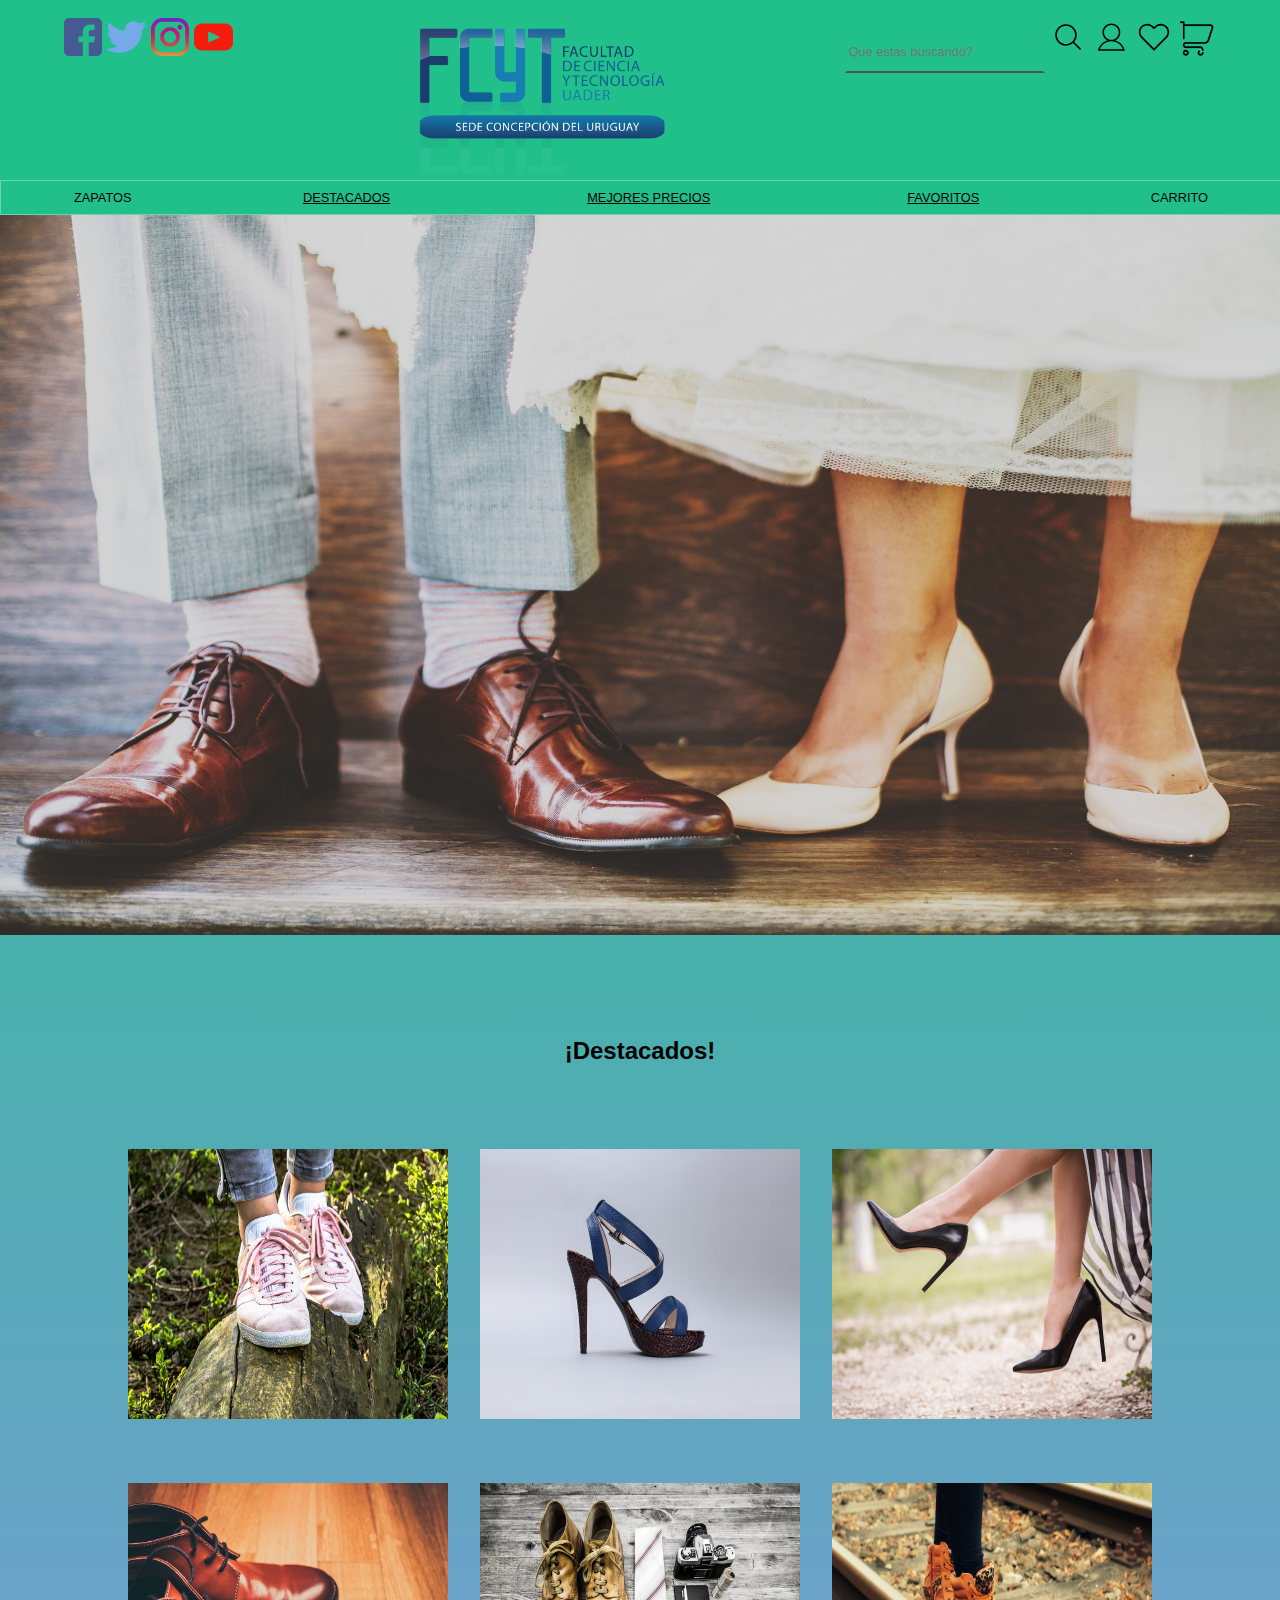
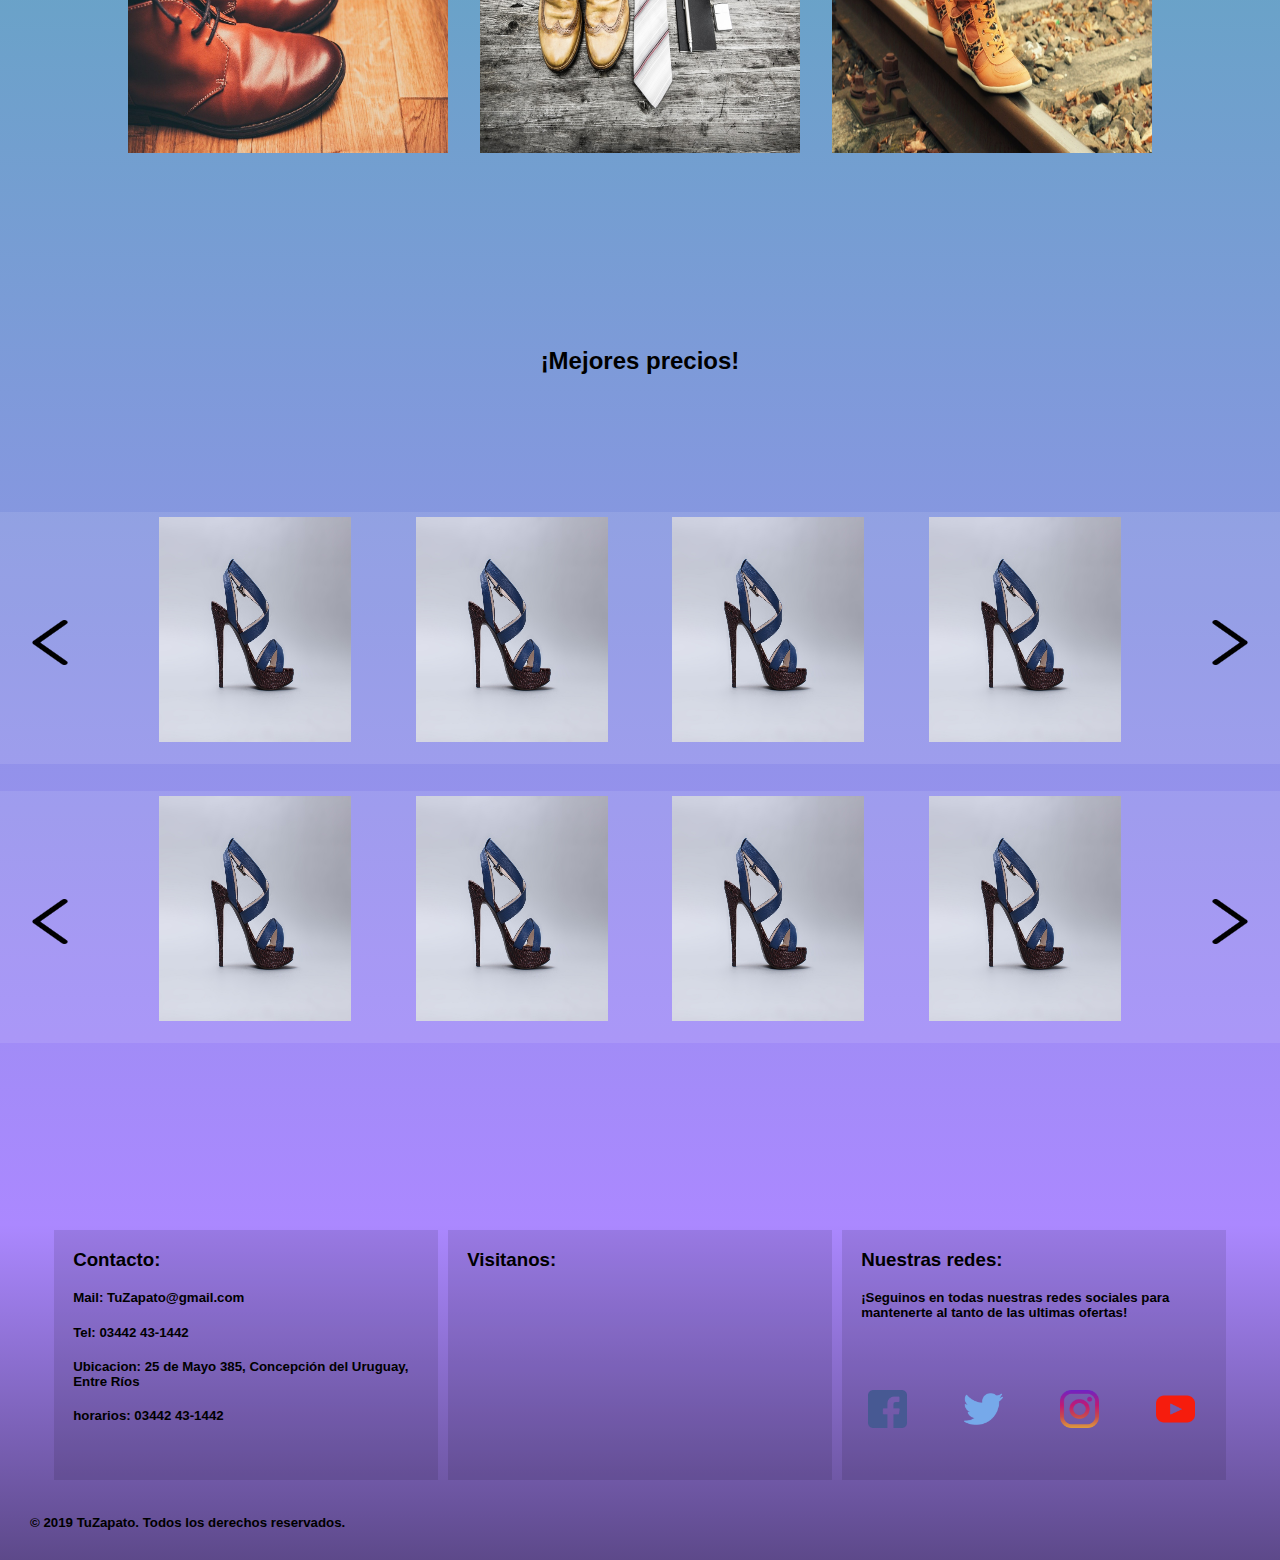
<file: index.html>
<!DOCTYPE html>
<head>
    <link rel="stylesheet" href="css/style.css">
</head>

<body>
    <header>
        <section class="social">
            <img class="social_img" src="assets/icons/facebook.png" alt="Facebook"></img>
            <img class="social_img" src="assets/icons/twitter.png" alt="Facebook"></img>
            <img class="social_img" src="assets/icons/instagram.png" alt="Facebook"></img>
            <img class="social_img" src="assets/icons/youtube.png" alt="Facebook"></img>
        </section>
        <img class="header_img" src="assets/imgs/logo fcyt.png" alt="Cabecera"></img>
        <section class="search">
            <section class="search__container">
                <input class="search__container--input" type="text" placeholder="Que estas buscando?">
                <img class="search__container--img" src="assets/icons/buscar.svg" alt="Que estas buscando?"></img>
                <img class="search__container--img" src="assets/icons/usuario.svg" alt="Perfil"></img>
                <img class="search__container--img" src="assets/icons/favoritos.svg" alt="Mira tus favoritos"></img>
                <img class="search__container--img" src="assets/icons/carrito.png" alt="Revisar carrito de compras"></img>
            </section>
        </section>
    </header>
    <nav>
            <ul>
              <li>Zapatos</li>
              <li><a href="#seccion_destacados">Destacados</a></li>
              <li><a href="#seccion_mejores-precios">Mejores precios</a></li>
              <li><a href="favoritos.html">Favoritos</a></li>
              <li>Carrito</li>
            </ul>
    </nav>
    <main>
        <img class="main_img" src="assets/imgs/publi.jpg" alt="Publicidad central"></img>
        <section class="tickets">
            <section class="tickets__container">
                
            </section>
        </section>
        <section id="seccion_destacados" class="destacados">
                <h2 class="destacados_h3">¡Destacados!</h2>
                <section class="destacados__container">
                    <img class="destacados_img" src="assets/imgs/destacado 0.jpg" alt="Publicacion destacada"></img>
                    <img class="destacados_img" src="assets/imgs/destacado 1.jpg" alt="Publicacion destacada"></img>
                    <img class="destacados_img" src="assets/imgs/destacado 2.jpg" alt="Publicacion destacada"></img>
                </section>
                <section class="destacados__container">
                    <img class="destacados_img" src="assets/imgs/destacado 4.jpg" alt="Publicacion destacada"></img>
                    <img class="destacados_img" src="assets/imgs/destacado 5.jpg" alt="Publicacion destacada"></img>
                    <img class="destacados_img" src="assets/imgs/destacado 6.jpg" alt="Publicacion destacada"></img>
                </section>
        </section>
        <section id="seccion_mejores-precios" class="carrusel">
                <h2 class="mejores-precios_h3">¡Mejores precios!</h2>
                <section class="carrusel__container">
                    <img class="carrusel_arrow" src="assets/icons/- arrow.png"></img>
                    <img class="carrusel_img" src="assets/imgs/destacado 1.jpg" alt="Click para ver mas!"></img>
                    <img class="carrusel_img" src="assets/imgs/destacado 1.jpg" alt="Click para ver mas!"></img>
                    <img class="carrusel_img" src="assets/imgs/destacado 1.jpg" alt="Click para ver mas!"></img>
                    <img class="carrusel_img" src="assets/imgs/destacado 1.jpg" alt="Click para ver mas!"></img>            
                    <img class="carrusel_arrow" src="assets/icons/arrow.png"></img>
                </section>
                <section class="carrusel__container">
                        <img class="carrusel_arrow" src="assets/icons/- arrow.png"></img>
                        <img class="carrusel_img" src="assets/imgs/destacado 1.jpg" alt="Click para ver mas!"></img>
                        <img class="carrusel_img" src="assets/imgs/destacado 1.jpg" alt="Click para ver mas!"></img>
                        <img class="carrusel_img" src="assets/imgs/destacado 1.jpg" alt="Click para ver mas!"></img>
                        <img class="carrusel_img" src="assets/imgs/destacado 1.jpg" alt="Click para ver mas!"></img>            
                        <img class="carrusel_arrow" src="assets/icons/arrow.png"></img>
                </section>
        </section>
    </main>

    <footer> 
        <section class="footer__container">
            <section class="footer__container--conteiner">
                <h3 class="footer__container--item">Contacto:</h3>
                <h5 class="footer__container--item"><b>Mail:</b> TuZapato@gmail.com</h5>
                <h5 class="footer__container--item"><b>Tel:</b> 03442 43-1442</h5>
                <h5 class="footer__container--item"><b>Ubicacion:</b> 25 de Mayo 385, Concepción del Uruguay, Entre Ríos</h5>
                <h5 class="footer__container--item"><b>horarios:</b> 03442 43-1442</h5>
            </section>
            <section class="footer__container--conteiner">
                <h3 class="footer__container--item">Visitanos:</h3>
                <iframe class="footer__container--item-center" src="https://www.google.com/maps/embed?pb=!1m14!1m8!1m3!1d13463.046510397458!2d-58.2333326!3d-32.479067!3m2!1i1024!2i768!4f13.1!3m3!1m2!1s0x0%3A0xaaed5580ffd8b6b!2sUADER%20-%20Facultad%20de%20Ciencia%20y%20Tecnolog%C3%ADa!5e0!3m2!1ses-419!2sar!4v1573942821278!5m2!1ses-419!2sar" width="85%" height="60%" frameborder="0" style="border:0;" allowfullscreen="1"></iframe>
            </section>   
            <section class="footer__container--conteiner">
                    <h3 class="footer__container--item">Nuestras redes:</h3>
                    <h5 class="footer__container--item">¡Seguinos en todas nuestras redes sociales para mantenerte al tanto de las ultimas ofertas!</h5>
                    <section class="footer_social">
                            <img class="social_img" src="assets/icons/facebook.png" alt="Facebook"></img>
                            <img class="social_img" src="assets/icons/twitter.png" alt="twitter"></img>
                            <img class="social_img" src="assets/icons/instagram.png" alt="instagram"></img>
                            <img class="social_img" src="assets/icons/youtube.png" alt="youtube"></img>
                    </section>
            </section>             
        </section>
        <h5 style="margin: 30px;">© 2019 TuZapato. Todos los derechos reservados.</h5>
    </footer>
</body>
</file>
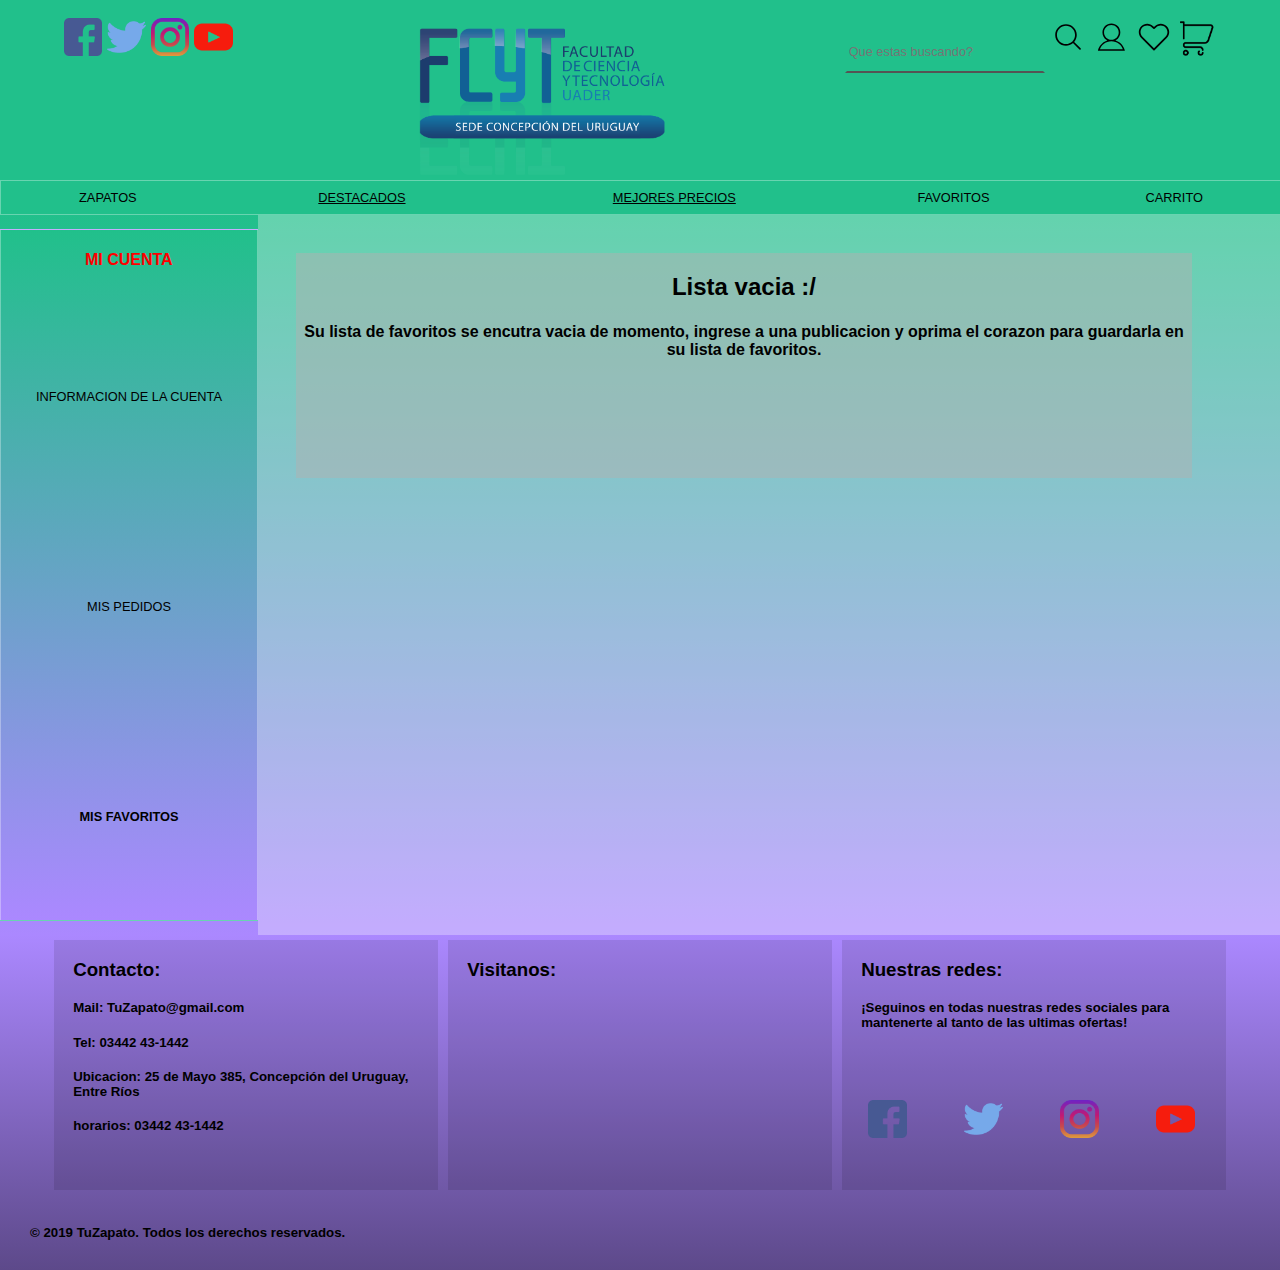
<file: favoritos.html>
<!DOCTYPE html>
<head>
    <link rel="stylesheet" href="css/style.css">
</head>

<body>
    <header>
        <section class="social">
            <img class="social_img" src="assets/icons/facebook.png" alt="Facebook"></img>
            <img class="social_img" src="assets/icons/twitter.png" alt="Facebook"></img>
            <img class="social_img" src="assets/icons/instagram.png" alt="Facebook"></img>
            <img class="social_img" src="assets/icons/youtube.png" alt="Facebook"></img>
        </section>
        <img class="header_img" src="assets/imgs/logo fcyt.png" alt="Cabecera"></img>
        <section class="search">
            <section class="search__container">
                <input class="search__container--input" type="text" placeholder="Que estas buscando?">
                <img class="search__container--img" src="assets/icons/buscar.svg" alt="Que estas buscando?"></img>
                <img class="search__container--img" src="assets/icons/usuario.svg" alt="Perfil"></img>
                <img class="search__container--img" src="assets/icons/favoritos.svg" alt="Mira tus favoritos"></img>
                <img class="search__container--img" src="assets/icons/carrito.png" alt="Revisar carrito de compras"></img>
            </section>
        </section>
    </header>
    <nav>
            <ul>
              <li>Zapatos</li>
              <li><a href="#seccion_destacados">Destacados</a></li>
              <li><a href="#seccion_mejores-precios">Mejores precios</a></li>
              <li>Favoritos</li>
              <li>Carrito</li>
            </ul>
    </nav>
    <main class="main-fav">
        <nav class="nav-lateral">
                <H4 style="color: red;text-align: center;">MI CUENTA</H4>
                <ul class="nav-lateral--ul">
                        <li class="nav-lateral--li">Informacion de la cuenta</li>
                        <li class="nav-lateral--li">Mis pedidos</li>
                        <li class="nav-lateral--li"><b>Mis favoritos</b></li>
                </ul>
        </nav>
        <section class="favoritos">
            <section class="favoritos__container">
                <h2>Lista vacia :/</h2>
                <h4>Su lista de favoritos se encutra vacia de momento, ingrese a una publicacion y oprima el corazon para guardarla en su lista de favoritos.</h4>
            </section>
        </section>
    </main>

    <footer> 
        <section class="footer__container">
            <section class="footer__container--conteiner">
                <h3 class="footer__container--item">Contacto:</h3>
                <h5 class="footer__container--item"><b>Mail:</b> TuZapato@gmail.com</h5>
                <h5 class="footer__container--item"><b>Tel:</b> 03442 43-1442</h5>
                <h5 class="footer__container--item"><b>Ubicacion:</b> 25 de Mayo 385, Concepción del Uruguay, Entre Ríos</h5>
                <h5 class="footer__container--item"><b>horarios:</b> 03442 43-1442</h5>
            </section>
            <section class="footer__container--conteiner">
                <h3 class="footer__container--item">Visitanos:</h3>
                <iframe class="footer__container--item-center" src="https://www.google.com/maps/embed?pb=!1m14!1m8!1m3!1d13463.046510397458!2d-58.2333326!3d-32.479067!3m2!1i1024!2i768!4f13.1!3m3!1m2!1s0x0%3A0xaaed5580ffd8b6b!2sUADER%20-%20Facultad%20de%20Ciencia%20y%20Tecnolog%C3%ADa!5e0!3m2!1ses-419!2sar!4v1573942821278!5m2!1ses-419!2sar" width="85%" height="60%" frameborder="0" style="border:0;" allowfullscreen="1"></iframe>
            </section>   
            <section class="footer__container--conteiner">
                    <h3 class="footer__container--item">Nuestras redes:</h3>
                    <h5 class="footer__container--item">¡Seguinos en todas nuestras redes sociales para mantenerte al tanto de las ultimas ofertas!</h5>
                    <section class="footer_social">
                            <img class="social_img" src="assets/icons/facebook.png" alt="Facebook"></img>
                            <img class="social_img" src="assets/icons/twitter.png" alt="twitter"></img>
                            <img class="social_img" src="assets/icons/instagram.png" alt="instagram"></img>
                            <img class="social_img" src="assets/icons/youtube.png" alt="youtube"></img>
                    </section>
            </section>             
        </section>
        <h5 style="margin: 30px;">© 2019 TuZapato. Todos los derechos reservados.</h5>
    </footer>
</body>
</file>
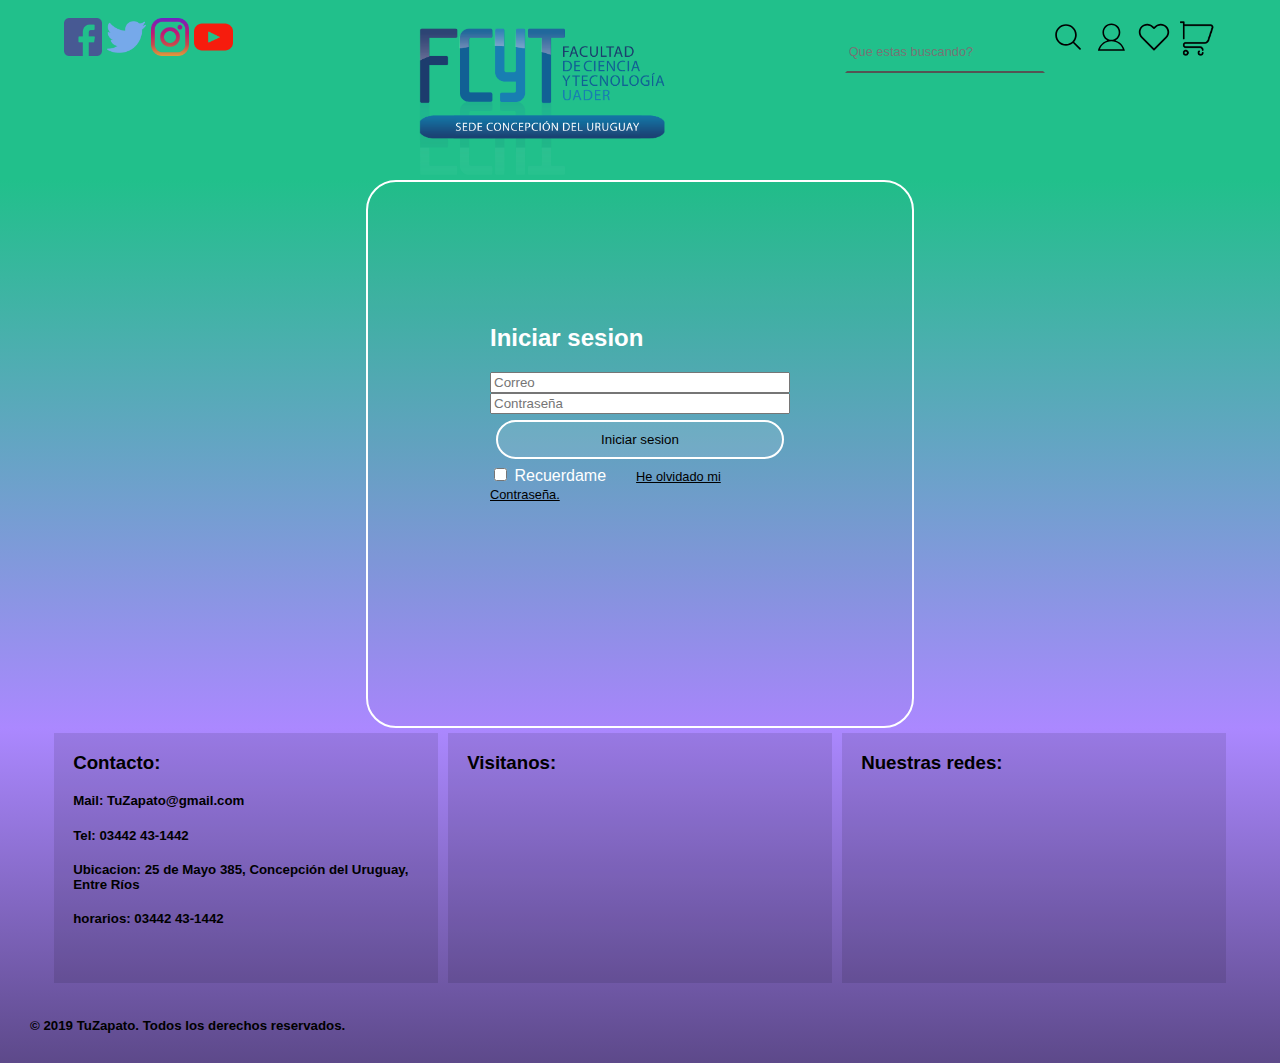
<file: login.html>
<!DOCTYPE html>
<head>
    <link rel="stylesheet" href="css/style.css">
</head>

<body>
    <header>
            <section class="social">
                <img class="social_img" src="assets/icons/facebook.png" alt="Facebook"></img>
                <img class="social_img" src="assets/icons/twitter.png" alt="Facebook"></img>
                <img class="social_img" src="assets/icons/instagram.png" alt="Facebook"></img>
                <img class="social_img" src="assets/icons/youtube.png" alt="Facebook"></img>
            </section>
            <img class="header_img" src="assets/imgs/logo fcyt.png" alt="Cabecera"></img>
            <section class="search">
                <section class="search__container">
                    <input class="search__container--input" type="text" placeholder="Que estas buscando?">
                    <img class="search__container--img" src="assets/icons/buscar.svg" alt="Que estas buscando?"></img>
                    <img class="search__container--img" src="assets/icons/usuario.svg" alt="Perfil"></img>
                    <img class="search__container--img" src="assets/icons/favoritos.svg" alt="Mira tus favoritos"></img>
                    <img class="search__container--img" src="assets/icons/carrito.png" alt="Revisar carrito de compras"></img>
                </section>
            </section>
    </header>
    <section class="login">
        <section class="login__container">
            <h2>Iniciar sesion</h2>
            <form class="login__container--form" uso de patron de ben>
                <input class="input" type="text" placeholder="Correo">
                <input class="input" type="text" placeholder="Contraseña">
                <button class="button" onclick="href='index.html'">Iniciar sesion</button>
            <div class="login__container--remmember-me">
                <label>
                    <input type="checkbox" name="" id="cbox1" value="checkbox">
                    Recuerdame
                </label>
                <a href="" style="font-size: 80%;"   >He olvidado mi Contraseña.</a>
            </div>
            </form>
        </section>
    </section>
    <footer> 
        <section class="footer__container">
            <section class="footer__container--conteiner">
                <h3 class="footer__container--item">Contacto:</h3>
                <h5 class="footer__container--item"><b>Mail:</b> TuZapato@gmail.com</h5>
                <h5 class="footer__container--item"><b>Tel:</b> 03442 43-1442</h5>
                <h5 class="footer__container--item"><b>Ubicacion:</b> 25 de Mayo 385, Concepción del Uruguay, Entre Ríos</h5>
                <h5 class="footer__container--item"><b>horarios:</b> 03442 43-1442</h5>
            </section>
            <section class="footer__container--conteiner">
                <h3 class="footer__container--item">Visitanos:</h3>
                <iframe class="footer__container--item-center" src="https://www.google.com/maps/embed?pb=!1m14!1m8!1m3!1d13463.046510397458!2d-58.2333326!3d-32.479067!3m2!1i1024!2i768!4f13.1!3m3!1m2!1s0x0%3A0xaaed5580ffd8b6b!2sUADER%20-%20Facultad%20de%20Ciencia%20y%20Tecnolog%C3%ADa!5e0!3m2!1ses-419!2sar!4v1573942821278!5m2!1ses-419!2sar" width="85%" height="60%" frameborder="0" style="border:0;" allowfullscreen="1"></iframe>
            </section>   
            <section class="footer__container--conteiner">
                    <h3 class="footer__container--item">Nuestras redes:</h3>
                        
            </section>             
        </section>
        <h5 style="margin: 30px;">© 2019 TuZapato. Todos los derechos reservados.</h5>
    </footer>
</body>
</file>
<file: css/style.css>
body {
    margin: 0;
    font-family: 'Muli', sans-serif;
    overflow-x: hidden;
}

header {
    background: #21c08b;
    display: flex;
    justify-content: space-between;
    top: 0px;
    height: 20vh;
    width: 100%;
}

@media only screen and (max-width: 800px) {
    header {
        background: #21c08b;
        display: flex;
        justify-content: space-between;
        top: 0px;
        height: 10vh;
        width: 100%;
  }
}

.header_img {
width: 20vw;
}

@media only screen and (max-width: 800px) {
    .header_img {
        width: 15vw;
        height: 10vh;
  }
}

.nav-lateral {
    display: flex;
    align-content: left;
    justify-content: left;
    flex-direction: column;
    flex-basis: 20vw;
    width: 20px;
    background: linear-gradient(#21c08b, #ab88ff);
}

.nav-lateral--ul {
    display: flex;
    flex-direction: column;
    align-content: center;
    justify-content: center;
    height: 70vh;
    width: 20vw;
}

.nav-lateral--li {
    text-align: center;
    padding-top: 10VH;
}

.main-fav {
    background: linear-gradient(#21c08b, #ab88ff);
    display: flex;
    justify-content: left;
    flex-direction: row;
    width: 100vw;
}

nav{
    display: flex;
    align-content: center;
    justify-content: center;
    flex-direction: row;
    flex-basis: 100%;
    width: 100%;
    background-color: #21c08b;
    border: 1px solid #ffffff52;
}

ul{
    margin: 0;
    padding: 0;
    flex-grow: 1;
    display: flex;
}

li{
    text-align: center;
    text-transform: uppercase;
    list-style-type: none;  
    margin: 1vh 1vw;
    font-size: 1vw;
    flex-grow: 1;
}

@media only screen and (max-width: 800px) {
    li {
        text-align: center;
        text-transform: uppercase;
        list-style-type: none;  
        margin: 1vh 1vw;
        font-size: 3vw;
        flex-grow: 1;    }
  }

a{
    color: black;
    padding: 2vw;
}

main {
    background: linear-gradient(#21c08b, #ab88ff);
    display: flex;
    align-items: center;
    flex-direction: column;
}

.main_img{
    width: 100vw;
    height: 80vh;
}

@media only screen and (max-width: 800px) {
    .main_img{
        width: 100vw;
        height: 90vh;
    }
}

.login {
    background: linear-gradient(#21c08b, #ab88ff);
    display: flex;
    align-items: center;
    flex-direction: column;
    padding: 0px 30px;
    min-height: 60vh;
}

.login__container {
    background-color: rgba(0, 0, 0, 0.014);
    border: 2px solid white;
    border-radius: 30px;
    color: white;
    padding: 10% 10% 10%;
    min-height: 300px;
    max-height: calc(100vh - 50vh);
    width: 300px;
}

.login__container--form {
    display: flex;
    flex-direction: column;
}

.button {
    border: 2px solid white;
    border-radius: 30px;
    background-color: rgba(255, 255, 255, 0.1);
    padding: 10px;
    margin: 2%;
}

.search {
    display: flex;
    flex-direction: row;
    align-content: center;
    justify-content: right;
    padding-right: 5vw;
    padding-top: 2vh;
    background-color: rgba(0, 0, 0, 0);
}

.search__container {
    background-color: rgba(0, 0, 0, 0);
}

.search__container--input {
    width: 15vw;
    height: 4vh;
    border-top-color: transparent;
    border-right-color: transparent;
    border-left-color: transparent;
    border-bottom-color: black;
    background-color: rgba(0, 0, 0, 0);
    color: black;
    font-size: 1vw;
}

@media only screen and (max-width: 800px) {
    .search__container--input {
        width: 15vw;
        height: 4vh;
        border-top-color: transparent;
        border-right-color: transparent;
        border-left-color: transparent;
        border-bottom-color: black;
        background-color: rgba(0, 0, 0, 0);
        color: black;
        font-size: 1.5vw;
  }
}

.search__container--img {
    height: 3vw;
    width: 3vw;
}

.social {
    display: flex;
    flex-direction: row;
    align-content: center;
    justify-content: center;
    padding-left: 5vw;
    padding-top: 2vh;
}

.social_img {
    height: 3vw;
    width: 3vw;
    padding-right: 5px;
}

.destacados {
    display: flex;
    flex-direction: column;
    align-content: center;
    justify-content: center;
    width: 100%;
    height: 100vh;
}

.destacados__container {
    display: flex;
    flex-direction: row;
    align-content: center;
    justify-content: space-between;
    width: 80vw;
    height: 30vh;
    padding-top: 5vw;
    padding-left: 10vw;
    padding-right: 10vw;
}

.destacados_img {
    width: 25vw;
    height: 30vh;
}

.destacados_img:hover {
    width: 26vw;
    height: 31vh;
}

.destacados_h3 {
    text-align: center; 
}

.mejores-precios_h3 {
    text-align: center;
    padding-bottom: 10vh;
}

.carrusel {
    display: flex;
    flex-direction: column;
    align-content: center;
    justify-content: center;
    width: 100%;
    height: 100vh;
    padding-bottom: 10vh;
}

.carrusel__container {
    display: flex;
    flex-direction: row;
    align-content: center;
    justify-content: space-between;
    height: 28vh;
    margin-top: 3vh;
    background-color: rgba(255, 255, 255, 0.10);
}

.carrusel_img {
    width: 15vw;
    height: 25vh;
    margin: 5px;
}

.carrusel_img:hover {
    width: 16vw;
    height: 26vh;
    margin: 5px;
}

.carrusel_arrow {
    padding: 12vh 2vh;
    width: 5vw;
    height: 5vh;
}

.carrusel_arrow:hover {
    padding: 12vh 2vh;
    width: 5vw;
    height: 5vh;
    background-color: rgba(255, 255, 255, 0.10);
}

.favoritos {
    background-color: rgba(255, 255, 255, 0.30);
    display: flex;
    align-content: flex-start;
    justify-content: flex-start;
    flex-direction: column;
    height: 80vh;
    width: 80vw;
}

.favoritos__container {
    text-align: center;
    margin: 3vw;
    background-color: rgba(177, 177, 177, 0.486);
    height: 25vh;
    width: 70vw;
}

footer{
    background: linear-gradient(#ab88ff, #5d498a);
    overflow:hidden;
    align-items: center;
    min-height: 20vh;
  }

.footer__container {
    display: flex;
    justify-content: center;
    align-items: center;
    flex-direction: row;
    width: 100%;
}
.footer__container--conteiner {
    margin: 5px;
    flex-basis: 30%;
    height: 250px;
    background-color: rgba(0, 0, 0, 0.10);
    overflow-y: auto;
    overflow-x: hidden;
}

.footer__container--item {
    margin: 5%;
}

.footer__container--item-center {
    margin: 4%;
    align-content: center;
    justify-content: center;
}

.footer_social {
    display: flex;
    flex-direction: row;
    align-content: center;
    justify-content: space-around;
    padding-top: 50px;
}
</file>
